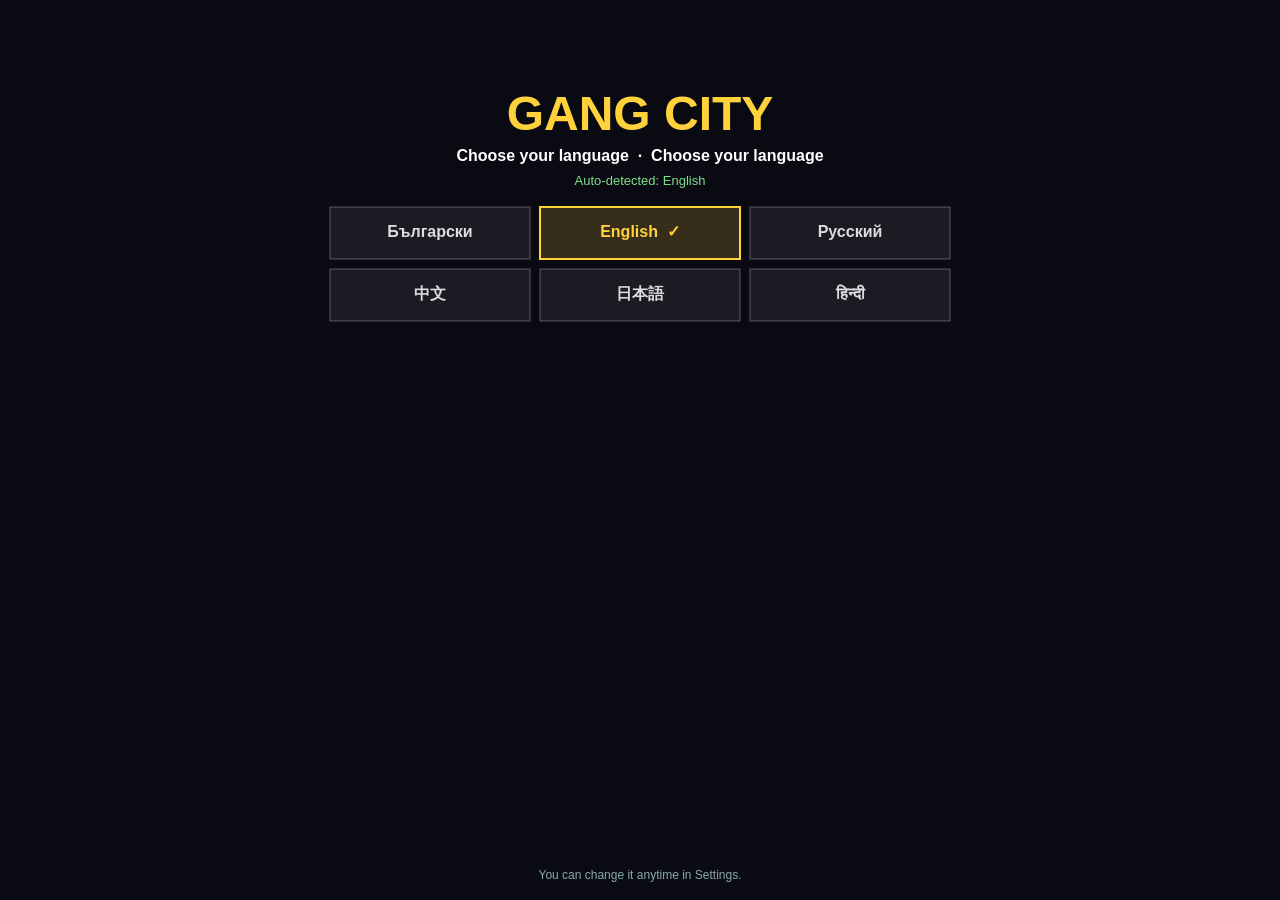
<file: web/index.html>
<!DOCTYPE html>
<html lang="bg">
<head>
<meta charset="utf-8">
<link rel="icon" type="image/png" href="favicon.png">
<link rel="apple-touch-icon" href="apple-touch-icon.png">
<meta name="viewport" content="width=device-width, initial-scale=1.0, maximum-scale=1.0, user-scalable=no, viewport-fit=cover">
<meta name="mobile-web-app-capable" content="yes">
<meta name="apple-mobile-web-app-capable" content="yes">
<meta name="apple-mobile-web-app-status-bar-style" content="black-fullscreen">
<title>GangCity</title>
<link rel="stylesheet" href="style.css">
</head>
<body>
<canvas id="game"></canvas>
<script>
// Ако играта гръмне при зареждане, показваме грешката вместо черен екран
window.addEventListener('error', function (e) {
  try {
    var c = document.getElementById('game'); var x = c.getContext('2d');
    c.width = innerWidth; c.height = innerHeight;
    x.fillStyle = '#300'; x.fillRect(0, 0, c.width, c.height);
    x.fillStyle = '#fff'; x.font = '14px monospace';
    var lines = ['GangCity: грешка при зареждане', String(e.message), (e.filename || '') + ':' + e.lineno + ':' + e.colno, '', 'Снимай този екран и го прати.'];
    lines.forEach(function (l, i) { x.fillText(l, 12, 30 + i * 22); });
  } catch (err) {}
});
</script>
<script src="lang.js?v=202609021724"></script>
<script src="lang3.js?v=202609021724"></script>
<script src="lang2.js?v=202609021724"></script>
<script src="game.js?v=202609021724"></script>
</body>
</html>
</file>
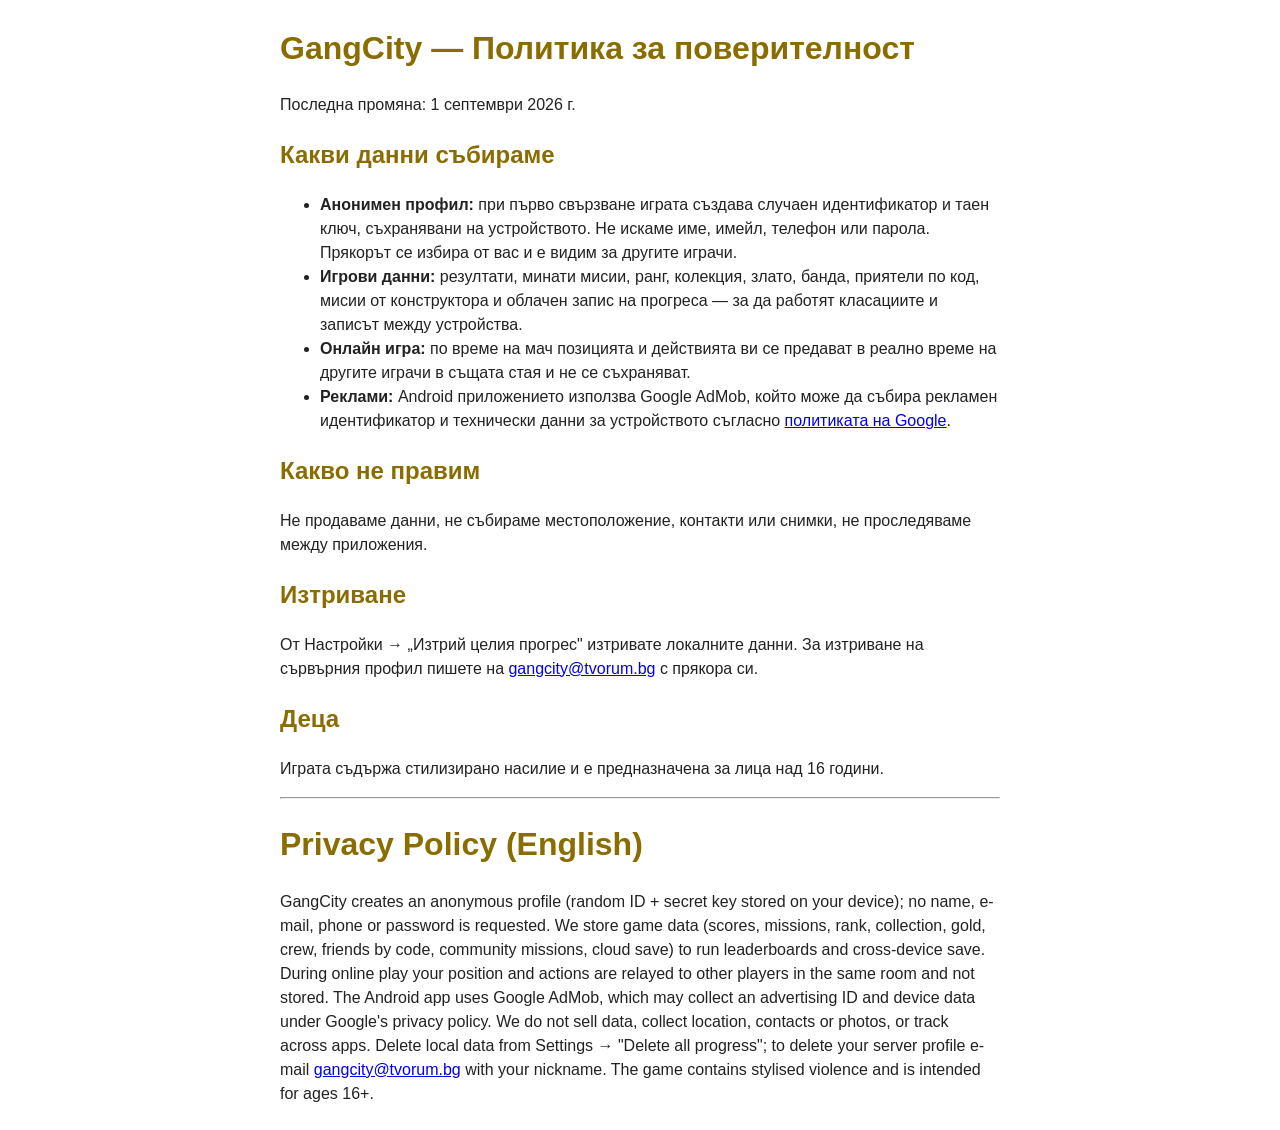
<file: web/privacy.html>
<!DOCTYPE html><html lang="bg"><head><meta charset="utf-8"><meta name="viewport" content="width=device-width,initial-scale=1"><title>GangCity — Политика за поверителност / Privacy Policy</title>
<style>body{font-family:sans-serif;max-width:720px;margin:24px auto;padding:0 16px;line-height:1.5;color:#222}h1,h2{color:#8a6d00}</style></head><body>
<h1>GangCity — Политика за поверителност</h1>
<p>Последна промяна: 1 септември 2026 г.</p>
<h2>Какви данни събираме</h2>
<ul>
<li><b>Анонимен профил:</b> при първо свързване играта създава случаен идентификатор и таен ключ, съхранявани на устройството. Не искаме име, имейл, телефон или парола. Прякорът се избира от вас и е видим за другите играчи.</li>
<li><b>Игрови данни:</b> резултати, минати мисии, ранг, колекция, злато, банда, приятели по код, мисии от конструктора и облачен запис на прогреса — за да работят класациите и записът между устройства.</li>
<li><b>Онлайн игра:</b> по време на мач позицията и действията ви се предават в реално време на другите играчи в същата стая и не се съхраняват.</li>
<li><b>Реклами:</b> Android приложението използва Google AdMob, който може да събира рекламен идентификатор и технически данни за устройството съгласно <a href="https://policies.google.com/privacy">политиката на Google</a>.</li>
</ul>
<h2>Какво не правим</h2>
<p>Не продаваме данни, не събираме местоположение, контакти или снимки, не проследяваме между приложения.</p>
<h2>Изтриване</h2>
<p>От Настройки → „Изтрий целия прогрес" изтривате локалните данни. За изтриване на сървърния профил пишете на <a href="mailto:gangcity@tvorum.bg">gangcity@tvorum.bg</a> с прякора си.</p>
<h2>Деца</h2>
<p>Играта съдържа стилизирано насилие и е предназначена за лица над 16 години.</p>
<hr>
<h1>Privacy Policy (English)</h1>
<p>GangCity creates an anonymous profile (random ID + secret key stored on your device); no name, e-mail, phone or password is requested. We store game data (scores, missions, rank, collection, gold, crew, friends by code, community missions, cloud save) to run leaderboards and cross-device save. During online play your position and actions are relayed to other players in the same room and not stored. The Android app uses Google AdMob, which may collect an advertising ID and device data under Google's privacy policy. We do not sell data, collect location, contacts or photos, or track across apps. Delete local data from Settings → "Delete all progress"; to delete your server profile e-mail <a href="mailto:gangcity@tvorum.bg">gangcity@tvorum.bg</a> with your nickname. The game contains stylised violence and is intended for ages 16+.</p>
</body></html>
</file>
<file: web/style.css>
* { margin: 0; padding: 0; box-sizing: border-box; }
html, body {
  width: 100%;
  height: 100%;
  overflow: hidden;
  background: #0a0a12;
  touch-action: none;
  -webkit-user-select: none;
  user-select: none;
  overscroll-behavior: none;
}
#game {
  display: block;
  width: 100%;
  height: 100%;
}
</file>
